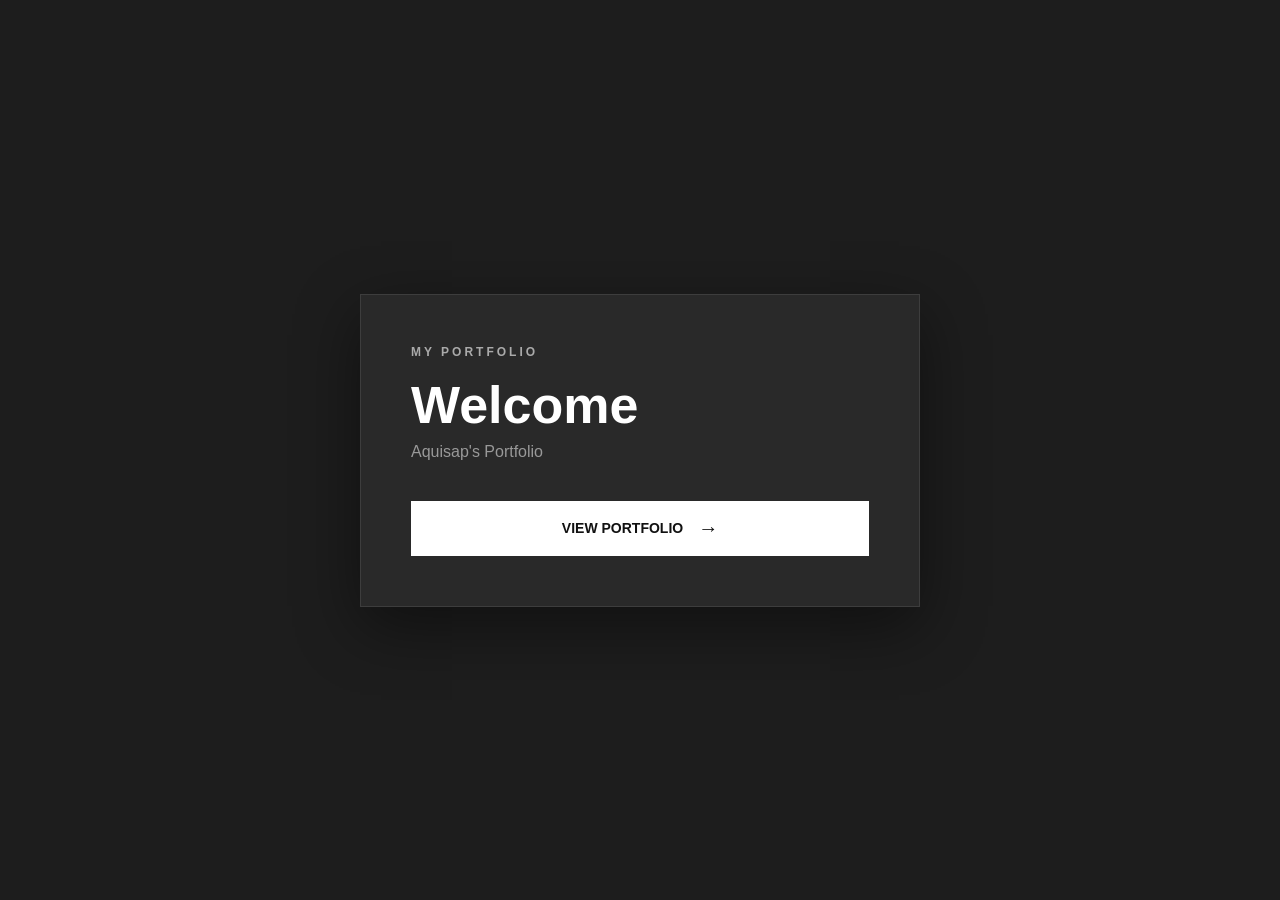
<file: index.html>
<!DOCTYPE html>
<html lang="en">

	<head>
		<meta charset="UTF-8" />
		<meta name="viewport" content="width=device-width, initial-scale=1.0" />

		<title>Aquisap's Portfolio</title>

		<link rel="stylesheet" href="style.css" />
	</head>

	<body class="input-page">

		<div class="input-container">

			<div class="form-header">
				<span>MY PORTFOLIO</span>
			</div>

			<h1>Welcome</h1>

			<p class="form-description">
				Aquisap's Portfolio
			</p>

			<a href="home.html" class="form-button" style="text-decoration: none;">VIEW PORTFOLIO <span>→</span></a>

		</div>

	</body>

</html>
</file>
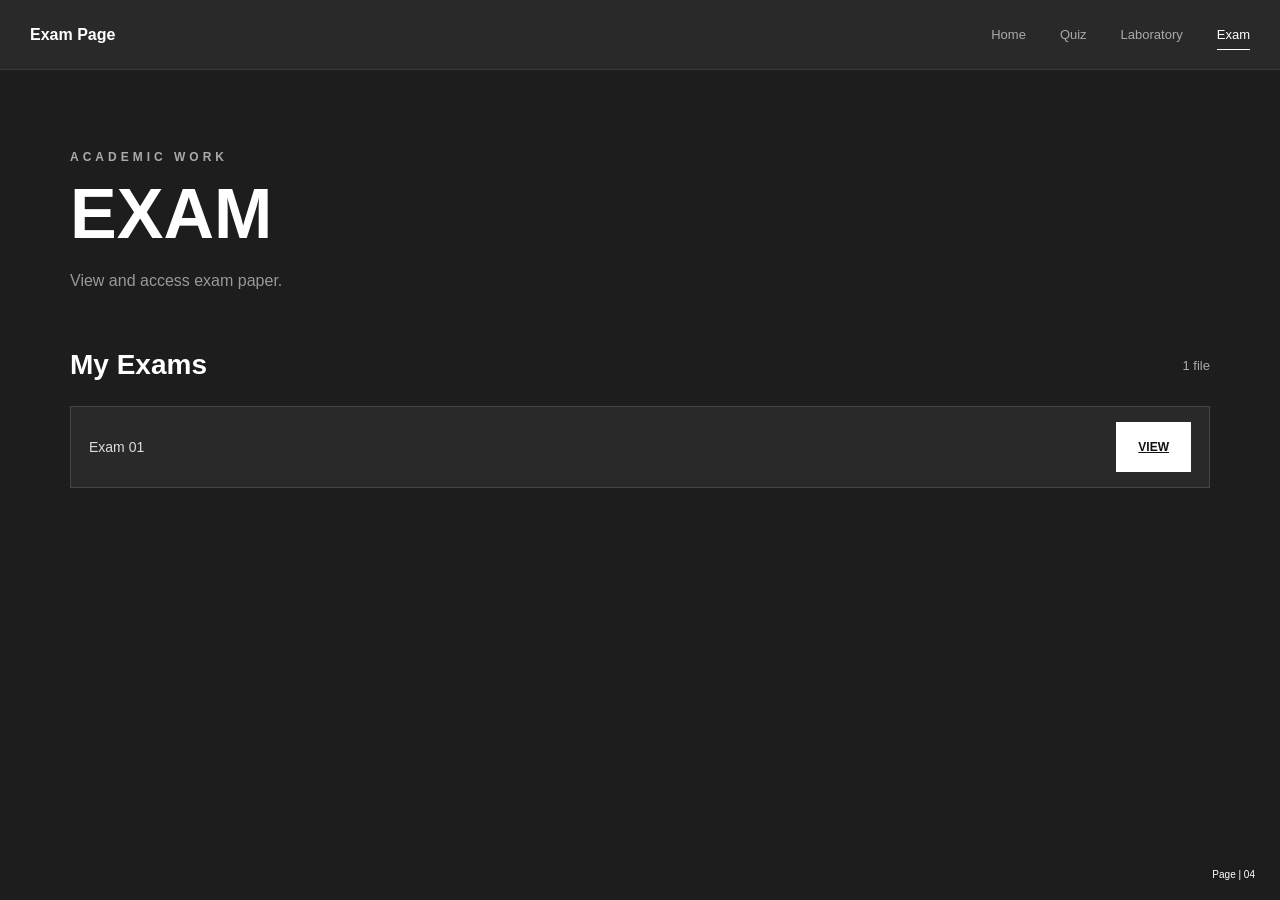
<file: exam.html>
<!DOCTYPE html>

<html lang="en">

<head>

    <meta charset="UTF-8">

    <meta name="viewport"
          content="width=device-width, initial-scale=1.0">

    <title>Exam</title>

    <link rel="stylesheet"
          href="style.css">

</head>


<body class="default-page">


    <!-- NAVIGATION -->

    <header class="navbar">

        <div class="logo">
            Exam Page
        </div>


        <nav id="mainNav">

            <a href="home.html">
                Home
            </a>

            <a href="quiz.html">
                Quiz
            </a>

            <a href="laboratory.html">
                Laboratory
            </a>

            <a href="exam.html"
				class="active">
                Exam
            </a>

        </nav>


        <button
            type="button"
            class="menu"
            id="menuButton"
            aria-label="Open Menu">

            <span></span>
            <span></span>
            <span></span>

        </button>

    </header>



    <!-- MAIN PAGE -->

    <main class="inner-page">


        <!-- PAGE INTRO -->

        <section class="page-intro">

            <span>
                ACADEMIC WORK
            </span>

            <h1>
                EXAM
            </h1>

            <p>
                View and access exam paper.
            </p>

        </section>



        <!-- PDF FILES -->

        <section class="submissions">


            <div class="submission-header">

                <h2>
                    My Exams
                </h2>

                <span id="pdfCount">
                    0 files
                </span>

            </div>


            <div
                id="pdfList"
                class="pdf-list">

            </div>


        </section>



        <!-- PAGE NUMBER -->

        <div class="page-number">
            Page | 04
        </div>


    </main>



    <!-- JAVASCRIPT -->

    <script>

        const pdfFiles = [

            {
                name: "Exam 01",
                link: "Quizes/Quiz1.pdf"
            },

        ];



        /* =====================================================
           GET ELEMENTS
        ===================================================== */


        const pdfList =
            document.getElementById("pdfList");


        const pdfCount =
            document.getElementById("pdfCount");


        const menuButton =
            document.getElementById("menuButton");


        const mainNav =
            document.getElementById("mainNav");



        /* =====================================================
           SHOW PDF FILES
        ===================================================== */


        function showPdfs() {


            pdfList.innerHTML = "";


            /* PDF COUNT */

            if (pdfFiles.length === 1) {

                pdfCount.textContent =
                    "1 file";

            } else {

                pdfCount.textContent =
                    pdfFiles.length + " files";

            }



            /* NO PDF */

            if (pdfFiles.length === 0) {


                const emptyBox =
                    document.createElement("div");


                emptyBox.className =
                    "no-submission";


                const emptyText =
                    document.createElement("p");


                emptyText.textContent =
                    "No PDF files available.";


                emptyBox.appendChild(
                    emptyText
                );


                pdfList.appendChild(
                    emptyBox
                );


                return;

            }



            /* DISPLAY PDF FILES */

            pdfFiles.forEach(
                function (pdf) {


                    const row =
                        document.createElement("div");


                    row.className =
                        "pdf-row";



                    /* PDF NAME */

                    const name =
                        document.createElement("span");


                    name.className =
                        "pdf-anchor";


                    name.textContent =
                        pdf.name;



                    /* VIEW BUTTON */

                    const viewButton =
                        document.createElement("a");


                    viewButton.href =
                        pdf.link;


                    viewButton.target =
                        "_blank";


                    viewButton.rel =
                        "noopener noreferrer";


                    viewButton.className =
                        "add-button";


                    viewButton.textContent =
                        "VIEW";



                    /* ADD TO ROW */

                    row.appendChild(
                        name
                    );


                    row.appendChild(
                        viewButton
                    );



                    /* ADD TO LIST */

                    pdfList.appendChild(
                        row
                    );

                }
            );

        }



        /* =====================================================
           LOAD PDF FILES
        ===================================================== */


        showPdfs();



        /* =====================================================
           MOBILE MENU
        ===================================================== */


        menuButton.addEventListener(
            "click",
            function () {

                mainNav.classList.toggle(
                    "show"
                );

            }
        );


    </script>


</body>

</html>
</file>
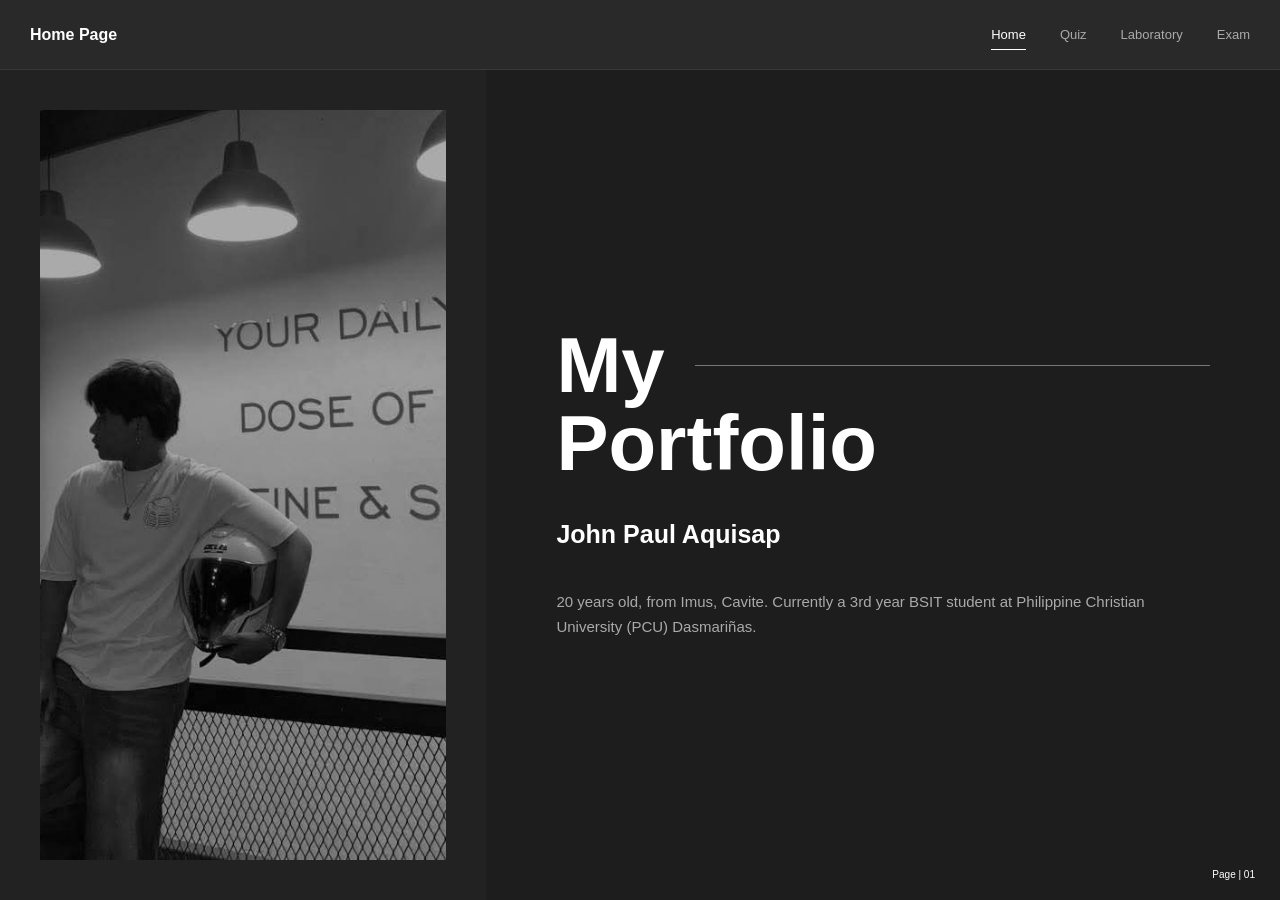
<file: home.html>
<!DOCTYPE html>
<html lang="en">

	<head>

		<meta charset="UTF-8" />

		<meta name="viewport"
			  content="width=device-width, initial-scale=1.0" />

		<title>Aquisap's Portfolio</title>

		<link rel="stylesheet"
			  href="style.css" />

		<style>

			/* =========================
			HOME IMAGE SIZE
			========================= */

			.hero {

			grid-template-columns: 38% 62%;

			}


			.hero-image {

			height: calc(100vh - 70px);

			display: flex;

			align-items: center;

			justify-content: center;

			padding: 40px;

			}


			.image-wrapper {

			width: 100%;

			height: 100%;

			max-width: 500px;

			overflow: hidden;

			}


			.hero-image img {

			width: 100%;

			height: 100%;

			object-fit: cover;

			object-position: center;

			filter: grayscale(100%);

			display: block;

			}


			/* =========================
			MOBILE
			========================= */

			@media (max-width: 1000px) {

			.hero {

			grid-template-columns: 40% 60%;

			}

			.hero-image {

			padding: 30px;

			}

			}


			@media (max-width: 700px) {

			.hero {

			display: block;

			min-height: auto;

			}


			.hero-image {

			height: 400px;

			padding: 25px;

			}


			.image-wrapper {

			max-width: 350px;

			}

			}


			@media (max-width: 450px) {

			.hero-image {

			height: 350px;

			padding: 20px;

			}

			}

		</style>

	</head>


	<body class="default-page">


		<!-- NAVIGATION -->

		<header class="navbar">

			<div class="logo">
				Home Page
			</div>


			<nav id="mainNav">

				<a href="home.html"
				   class="active">
					Home
				</a>

				<a href="quiz.html">
					Quiz
				</a>

				<a href="laboratory.html">
					Laboratory
				</a>

				<a href="exam.html">
					Exam
				</a>

			</nav>


			<button
				type="button"
				class="menu"
				id="menuButton"
				aria-label="Open Menu">

				<span></span>
				<span></span>
				<span></span>

			</button>

		</header>


		<!-- MAIN PORTFOLIO -->

		<main class="hero">


			<!-- LEFT PHOTO -->

			<section class="hero-image">

				<div class="image-wrapper">

					

					<img
						id="profileDisplay"
						src="profile.jpg"
						alt="Profile Photo" />

				</div>

			</section>


			<!-- RIGHT CONTENT -->

			<section class="hero-content">


				<div class="title-line">

					<h1>
						My
					</h1>

					<div></div>

				</div>


				<h1 class="portfolio-title">
					Portfolio
				</h1>


				<h2 id="displayName">
					John Paul Aquisap
				</h2>


				<p id="displayDetails">
20 years old, from Imus, Cavite. Currently a 3rd year BSIT student at Philippine Christian University (PCU) Dasmariñas.
				</p>


			</section>


			<!-- PAGE NUMBER -->

			<div class="page-number">
				Page | 01
			</div>


		</main>


		<!-- JAVASCRIPT -->

		<script>


			/* =========================
			MOBILE MENU
			========================= */

			const menuButton =
			document.getElementById(
			"menuButton"
			);


			const mainNav =
			document.getElementById(
			"mainNav"
			);


			if (menuButton) {

			menuButton.addEventListener(
			"click",
			function () {

			mainNav.classList.toggle(
			"show"
			);

			}
			);

			}

		</script>


	</body>

</html>
</file>
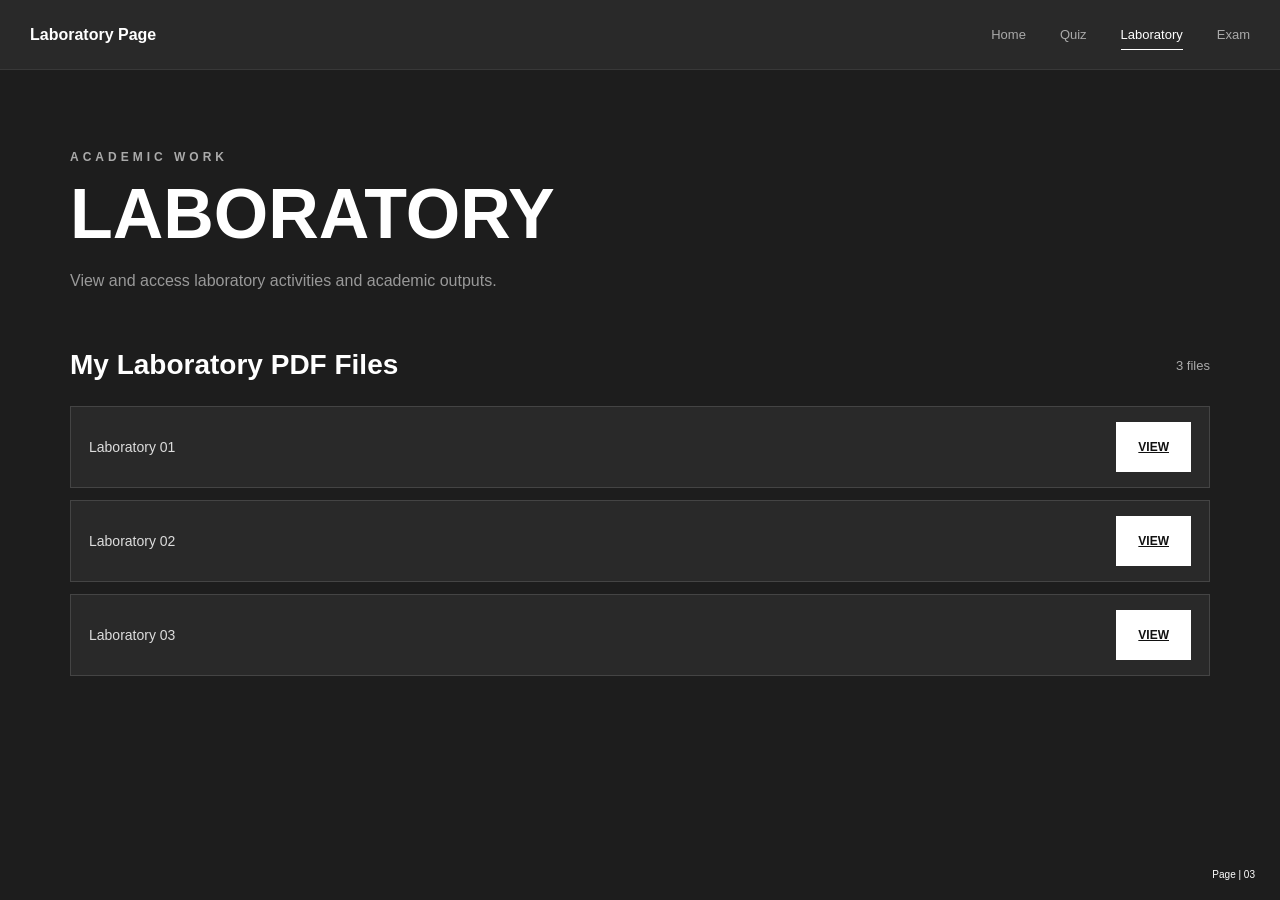
<file: laboratory.html>
<!DOCTYPE html>

<html lang="en">

<head>

    <meta charset="UTF-8">

    <meta name="viewport"
          content="width=device-width, initial-scale=1.0">

    <title>Laboratory</title>

    <link rel="stylesheet"
          href="style.css">

</head>


<body class="default-page">


    <!-- NAVIGATION -->

    <header class="navbar">

        <div class="logo">
            Laboratory Page
        </div>


        <nav id="mainNav">

            <a href="home.html">
                Home
            </a>

            <a href="quiz.html">
                Quiz
            </a>

            <a href="laboratory.html"
               class="active">
                Laboratory
            </a>

            <a href="exam.html">
                Exam
            </a>

        </nav>


        <button
            type="button"
            class="menu"
            id="menuButton"
            aria-label="Open Menu">

            <span></span>
            <span></span>
            <span></span>

        </button>

    </header>



    <!-- MAIN PAGE -->

    <main class="inner-page">


        <!-- PAGE INTRO -->

        <section class="page-intro">

            <span>
                ACADEMIC WORK
            </span>

            <h1>
                LABORATORY
            </h1>

            <p>
                View and access laboratory activities
                and academic outputs.
            </p>

        </section>



        <!-- PDF FILES -->

        <section class="submissions">


            <div class="submission-header">

                <h2>
                    My Laboratory PDF Files
                </h2>

                <span id="pdfCount">
                    0 files
                </span>

            </div>


            <div
                id="pdfList"
                class="pdf-list">

            </div>


        </section>



        <!-- PAGE NUMBER -->

        <div class="page-number">
            Page | 03
        </div>


    </main>



    <!-- JAVASCRIPT -->

    <script>

        const pdfFiles = [

            {
                name: "Laboratory 01",
                link: "pdfs/Laboratory1.pdf"
            },

            {
                name: "Laboratory 02",
                link: "pdfs/Laboratory2.pdf"
            },

            {
                name: "Laboratory 03",
                link: "pdfs/Laboratory3.pdf"
            },


        ];



        /* =====================================================
           GET ELEMENTS
        ===================================================== */


        const pdfList =
            document.getElementById("pdfList");


        const pdfCount =
            document.getElementById("pdfCount");


        const menuButton =
            document.getElementById("menuButton");


        const mainNav =
            document.getElementById("mainNav");



        /* =====================================================
           SHOW PDF FILES
        ===================================================== */


        function showPdfs() {


            pdfList.innerHTML = "";


            /* PDF COUNT */

            if (pdfFiles.length === 1) {

                pdfCount.textContent =
                    "1 file";

            } else {

                pdfCount.textContent =
                    pdfFiles.length + " files";

            }



            /* NO PDF */

            if (pdfFiles.length === 0) {


                const emptyBox =
                    document.createElement("div");


                emptyBox.className =
                    "no-submission";


                const emptyText =
                    document.createElement("p");


                emptyText.textContent =
                    "No PDF files available.";


                emptyBox.appendChild(
                    emptyText
                );


                pdfList.appendChild(
                    emptyBox
                );


                return;

            }



            /* DISPLAY PDF FILES */

            pdfFiles.forEach(
                function (pdf) {


                    const row =
                        document.createElement("div");


                    row.className =
                        "pdf-row";



                    /* PDF NAME */

                    const name =
                        document.createElement("span");


                    name.className =
                        "pdf-anchor";


                    name.textContent =
                        pdf.name;



                    /* VIEW BUTTON */

                    const viewButton =
                        document.createElement("a");


                    viewButton.href =
                        pdf.link;


                    viewButton.target =
                        "_blank";


                    viewButton.rel =
                        "noopener noreferrer";


                    viewButton.className =
                        "add-button";


                    viewButton.textContent =
                        "VIEW";



                    /* ADD TO ROW */

                    row.appendChild(
                        name
                    );


                    row.appendChild(
                        viewButton
                    );



                    /* ADD TO LIST */

                    pdfList.appendChild(
                        row
                    );

                }
            );

        }



        /* =====================================================
           LOAD PDF FILES
        ===================================================== */


        showPdfs();



        /* =====================================================
           MOBILE MENU
        ===================================================== */


        menuButton.addEventListener(
            "click",
            function () {

                mainNav.classList.toggle(
                    "show"
                );

            }
        );


    </script>


</body>

</html>
</file>
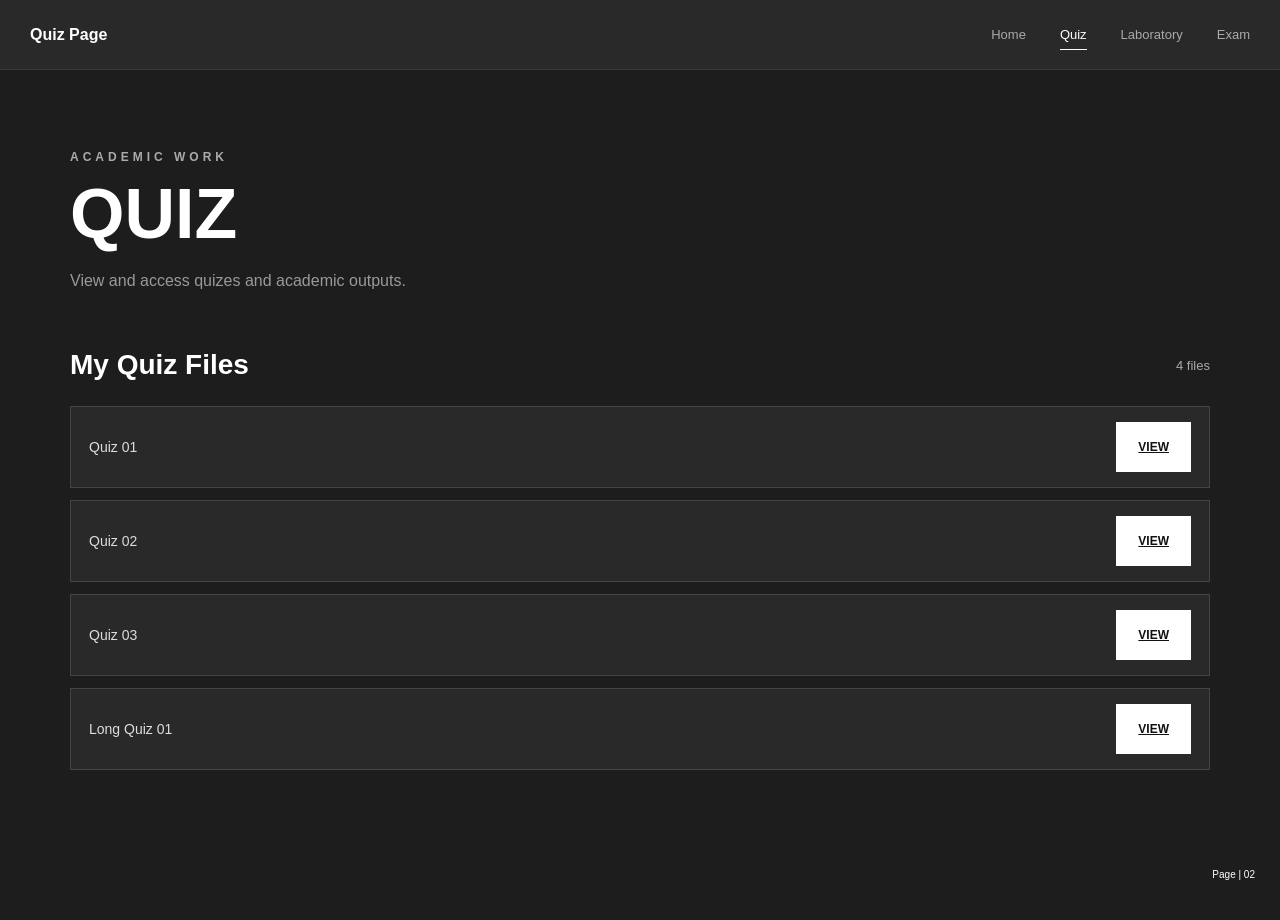
<file: quiz.html>
<!DOCTYPE html>

<html lang="en">

<head>

    <meta charset="UTF-8">

    <meta name="viewport"
          content="width=device-width, initial-scale=1.0">

    <title>Quiz</title>

    <link rel="stylesheet"
          href="style.css">

</head>


<body class="default-page">


    <!-- NAVIGATION -->

    <header class="navbar">

        <div class="logo">
            Quiz Page
        </div>


        <nav id="mainNav">

            <a href="home.html">
                Home
            </a>

            <a href="quiz.html"
				class="active">
                Quiz
            </a>

            <a href="laboratory.html">
                Laboratory
            </a>

            <a href="exam.html">
                Exam
            </a>

        </nav>


        <button
            type="button"
            class="menu"
            id="menuButton"
            aria-label="Open Menu">

            <span></span>
            <span></span>
            <span></span>

        </button>

    </header>



    <!-- MAIN PAGE -->

    <main class="inner-page">


        <!-- PAGE INTRO -->

        <section class="page-intro">

            <span>
                ACADEMIC WORK
            </span>

            <h1>
                QUIZ
            </h1>

            <p>
                View and access quizes
                and academic outputs.
            </p>

        </section>



        <!-- PDF FILES -->

        <section class="submissions">


            <div class="submission-header">

                <h2>
                    My Quiz Files
                </h2>

                <span id="pdfCount">
                    0 files
                </span>

            </div>


            <div
                id="pdfList"
                class="pdf-list">

            </div>


        </section>



        <!-- PAGE NUMBER -->

        <div class="page-number">
            Page | 02
        </div>


    </main>



    <!-- JAVASCRIPT -->

    <script>

        const pdfFiles = [

            {
                name: "Quiz 01",
                link: "Quizes/Quiz1.pdf"
            },

            {
                name: "Quiz 02",
                link: "Quizes/Quiz2.pdf"
            },

            {
                name: "Quiz 03",
                link: "Quizes/Quiz3.pdf"
            },
			{
                name: "Long Quiz 01",
                link: "Quizes/LQ3.pdf"
            },


        ];



        /* =====================================================
           GET ELEMENTS
        ===================================================== */


        const pdfList =
            document.getElementById("pdfList");


        const pdfCount =
            document.getElementById("pdfCount");


        const menuButton =
            document.getElementById("menuButton");


        const mainNav =
            document.getElementById("mainNav");



        /* =====================================================
           SHOW PDF FILES
        ===================================================== */


        function showPdfs() {


            pdfList.innerHTML = "";


            /* PDF COUNT */

            if (pdfFiles.length === 1) {

                pdfCount.textContent =
                    "1 file";

            } else {

                pdfCount.textContent =
                    pdfFiles.length + " files";

            }



            /* NO PDF */

            if (pdfFiles.length === 0) {


                const emptyBox =
                    document.createElement("div");


                emptyBox.className =
                    "no-submission";


                const emptyText =
                    document.createElement("p");


                emptyText.textContent =
                    "No PDF files available.";


                emptyBox.appendChild(
                    emptyText
                );


                pdfList.appendChild(
                    emptyBox
                );


                return;

            }



            /* DISPLAY PDF FILES */

            pdfFiles.forEach(
                function (pdf) {


                    const row =
                        document.createElement("div");


                    row.className =
                        "pdf-row";



                    /* PDF NAME */

                    const name =
                        document.createElement("span");


                    name.className =
                        "pdf-anchor";


                    name.textContent =
                        pdf.name;



                    /* VIEW BUTTON */

                    const viewButton =
                        document.createElement("a");


                    viewButton.href =
                        pdf.link;


                    viewButton.target =
                        "_blank";


                    viewButton.rel =
                        "noopener noreferrer";


                    viewButton.className =
                        "add-button";


                    viewButton.textContent =
                        "VIEW";



                    /* ADD TO ROW */

                    row.appendChild(
                        name
                    );


                    row.appendChild(
                        viewButton
                    );



                    /* ADD TO LIST */

                    pdfList.appendChild(
                        row
                    );

                }
            );

        }



        /* =====================================================
           LOAD PDF FILES
        ===================================================== */


        showPdfs();



        /* =====================================================
           MOBILE MENU
        ===================================================== */


        menuButton.addEventListener(
            "click",
            function () {

                mainNav.classList.toggle(
                    "show"
                );

            }
        );


    </script>


</body>

</html>
</file>
<file: style.css>
/* =====================================================
   RESET
===================================================== */

* {
    margin: 0;
    padding: 0;
    box-sizing: border-box;
}


html {
    scroll-behavior: smooth;
}


body {
    font-family:
        Arial,
        Helvetica,
        sans-serif;

    color: white;
}


a {
    color: inherit;
}


/* =====================================================
   INPUT PAGE
===================================================== */

.input-page {

    min-height: 100vh;

    background: #1d1d1d;

    display: flex;

    justify-content: center;

    align-items: center;

    padding: 30px;
}


.input-container {

    width: 100%;

    max-width: 560px;

    background: #292929;

    padding: 50px;

    border: 1px solid #3d3d3d;

    box-shadow:
        0 20px 60px
        rgba(0, 0, 0, 0.45);

}


.form-header {

    color: #aaa;

    font-size: 12px;

    font-weight: bold;

    letter-spacing: 3px;

    margin-bottom: 20px;
}


.input-container h1 {

    font-size: 52px;

    line-height: 1;

    margin-bottom: 12px;

    font-weight: 700;
}


.form-description {

    color: #999;

    font-size: 16px;

    margin-bottom: 40px;
}


/* FORM */

.form-group {

    margin-bottom: 25px;
}


.form-group label {

    display: block;

    color: #ddd;

    font-size: 13px;

    font-weight: bold;

    letter-spacing: 1px;

    margin-bottom: 9px;
}


.input-container input,
.input-container textarea {

    width: 100%;

    background: #1c1c1c;

    border: 1px solid #555;

    color: white;

    padding: 16px;

    font-size: 16px;

    outline: none;

    transition: 0.2s;
}


.input-container input {

    height: 55px;
}


.input-container textarea {

    height: 145px;

    resize: vertical;
}


.input-container input::placeholder,
.input-container textarea::placeholder {

    color: #777;
}


.input-container input:focus,
.input-container textarea:focus {

    border-color: #aaa;

    background: #191919;
}


/* FILE INPUT */

.file-input {

    position: relative;

    width: 100%;

    height: 55px;

    border: 1px dashed #555;

    background: #1c1c1c;

    display: flex;

    align-items: center;

    padding: 0 16px;

    overflow: hidden;
}


.file-input input {

    position: absolute;

    inset: 0;

    width: 100%;

    height: 100%;

    opacity: 0;

    cursor: pointer;
}


.file-input span {

    color: #888;

    font-size: 15px;

    pointer-events: none;
}


/* IMAGE PREVIEW */

.profile-preview {

    display: none;

    width: 120px;

    height: 120px;

    margin: -5px 0 25px;

    border: 2px solid #777;

    padding: 4px;
}


.profile-preview.show {

    display: block;
}


.profile-preview img {

    width: 100%;

    height: 100%;

    object-fit: cover;

    filter: grayscale(100%);
}


/* FORM BUTTON */

.form-button {

    width: 100%;

    height: 55px;

    border: none;

    background: white;

    color: #111;

    font-size: 14px;

    font-weight: bold;

    cursor: pointer;

    display: flex;

    align-items: center;

    justify-content: center;

    gap: 15px;

    transition: 0.2s;
}


.form-button span {

    font-size: 20px;
}


.form-button:hover {

    background: #ddd;

    transform: translateY(-1px);
}


.form-note {

    color: #777;

    font-size: 12px;

    text-align: center;

    margin-top: 22px;
}


/* =====================================================
   DEFAULT PAGE
===================================================== */

.default-page {

    background: #1d1d1d;

    color: white;

    min-height: 100vh;
}


/* =====================================================
   NAVBAR
===================================================== */

.navbar {

    height: 70px;

    background: #292929;

    display: flex;

    align-items: center;

    justify-content: space-between;

    padding: 0 30px;

    border-bottom: 1px solid #383838;

    position: relative;

    z-index: 100;
}


.logo {

    font-size: 16px;

    font-weight: bold;

    color: white;

    text-decoration: none;
}


.navbar nav {

    display: flex;

    align-items: center;

    gap: 34px;
}


.navbar nav a {

    color: #aaa;

    text-decoration: none;

    font-size: 13px;

    transition: 0.2s;

    position: relative;
}


.navbar nav a:hover {

    color: white;
}


.navbar nav a.active {

    color: white;
}


.navbar nav a.active::after {

    content: "";

    position: absolute;

    left: 0;

    right: 0;

    bottom: -8px;

    height: 1px;

    background: white;
}


/* MOBILE MENU */

.menu {

    display: none;

    background: transparent;

    border: none;

    width: 30px;

    cursor: pointer;
}


.menu span {

    display: block;

    height: 1px;

    background: white;

    margin: 6px 0;
}


/* =====================================================
   HOME
===================================================== */

.hero {

    min-height:
        calc(100vh - 70px);

    display: grid;

    grid-template-columns:
        44% 56%;

    position: relative;
}


/* PHOTO */

.hero-image {

    height:
        calc(100vh - 70px);

    overflow: hidden;

    background: #222;
}


.image-wrapper {

    width: 100%;

    height: 100%;
}


.hero-image img {

    width: 100%;

    height: 100%;

    object-fit: cover;

    object-position: top;

    filter: grayscale(100%);

    display: block;
}


/* CONTENT */

.hero-content {

    display: flex;

    flex-direction: column;

    justify-content: center;

    padding: 70px;

    background: #1d1d1d;
}


/* TITLE */

.title-line {

    display: flex;

    align-items: center;

    gap: 30px;
}


.title-line h1 {

    font-size: 78px;

    line-height: 0.9;

    font-weight: 700;
}


.title-line div {

    height: 1px;

    background: #777;

    flex: 1;
}


.portfolio-title {

    font-size: 78px;

    line-height: 0.9;

    margin-top: 8px;

    font-weight: 700;
}


/* NAME */

#displayName {

    font-size: 25px;

    margin-top: 42px;

    margin-bottom: 14px;

    font-weight: 700;
}


/* DETAILS */

#displayDetails {

    max-width: 600px;

    color: #aaa;

    font-size: 15px;

    line-height: 1.7;

    white-space: pre-line;
}


/* HOME BUTTONS */

.home-buttons {

    display: flex;

    align-items: center;

    gap: 25px;

    margin-top: 30px;
}


.explore-btn {

    display: inline-flex;

    align-items: center;

    justify-content: center;

    min-height: 48px;

    padding: 0 22px;

    background: white;

    color: black;

    text-decoration: none;

    font-size: 12px;

    font-weight: bold;

    transition: 0.2s;
}


.explore-btn:hover {

    background: #ddd;

    transform: translateY(-1px);
}


.text-button {

    color: #bbb;

    text-decoration: none;

    font-size: 13px;

    transition: 0.2s;
}


.text-button:hover {

    color: white;
}


/* PAGE NUMBER */

.page-number {

    position: fixed;

    bottom: 20px;

    right: 25px;

    font-size: 10px;

    color: white;

    z-index: 50;
}


/* =====================================================
   INNER PAGES
===================================================== */

.inner-page {

    max-width: 1400px;

    margin: 0 auto;

    padding: 80px 70px 100px;

    position: relative;
}


.page-intro {

    margin-bottom: 55px;
}


.page-intro span {

    display: block;

    color: #aaa;

    font-size: 12px;

    font-weight: bold;

    letter-spacing: 4px;

    margin-bottom: 15px;
}


.page-intro h1 {

    font-size: 70px;

    line-height: 1;

    margin-bottom: 18px;
}


.page-intro p {

    color: #999;

    font-size: 16px;

    line-height: 1.7;

    max-width: 650px;
}


/* =====================================================
   LABORATORY
===================================================== */

.laboratory-box {

    background: #292929;

    border: 1px solid #3b3b3b;

    padding: 30px;

    margin-bottom: 60px;
}


.lab-actions {

    display: flex;

    align-items: center;

    gap: 12px;

    flex-wrap: wrap;
}


.choose-button,
.add-button,
.clear-button {

    min-height: 50px;

    padding: 0 22px;

    display: inline-flex;

    align-items: center;

    justify-content: center;

    font-size: 12px;

    font-weight: bold;

    cursor: pointer;

    transition: 0.2s;
}


.choose-button {

    border: 1px solid #555;

    color: #ddd;

    background: #1d1d1d;
}


.choose-button:hover {

    border-color: #aaa;

    color: white;
}


.add-button {

    border: none;

    background: white;

    color: #111;
}


.add-button:hover {

    background: #ddd;
}


.clear-button {

    border: 1px solid #555;

    background: #333;

    color: #bbb;
}


.clear-button:hover {

    background: #444;

    color: white;
}


/* SELECTED IMAGES */

.selected-images {

    display: grid;

    grid-template-columns:
        repeat(auto-fill, minmax(150px, 1fr));

    gap: 15px;

    margin-top: 25px;
}


.empty-text {

    grid-column: 1 / -1;

    border: 1px dashed #555;

    padding: 35px;

    text-align: center;

    color: #777;

    font-size: 14px;
}


.selected-image {

    height: 150px;

    position: relative;

    overflow: hidden;

    background: #1d1d1d;

    border: 1px solid #444;
}


.selected-image img {

    width: 100%;

    height: 100%;

    object-fit: cover;
}


.remove-image {

    position: absolute;

    top: 8px;

    right: 8px;

    width: 28px;

    height: 28px;

    border: none;

    border-radius: 50%;

    background: rgba(0, 0, 0, 0.75);

    color: white;

    font-size: 18px;

    cursor: pointer;
}


.remove-image:hover {

    background: #555;
}


/* SUBMISSIONS */

.submissions {

    margin-bottom: 50px;
}


.submission-header {

    display: flex;

    align-items: center;

    justify-content: space-between;

    margin-bottom: 25px;
}


.submission-header h2 {

    font-size: 28px;
}


.submission-header span {

    color: #aaa;

    font-size: 13px;
}


.submission-grid {

    display: grid;

    grid-template-columns:
        repeat(3, 1fr);

    gap: 20px;
}


.no-submission {

    grid-column: 1 / -1;

    min-height: 220px;

    border: 1px dashed #555;

    display: flex;

    align-items: center;

    justify-content: center;

    color: #777;
}


.submission-card {

    height: 280px;

    position: relative;

    overflow: hidden;

    background: #292929;

    border: 1px solid #444;
}


.submission-card img {

    width: 100%;

    height: 100%;

    object-fit: cover;

    filter: grayscale(100%);

    transition: 0.3s;
}


.submission-card:hover img {

    filter: grayscale(0%);

    transform: scale(1.02);
}


.submission-label {

    position: absolute;

    left: 15px;

    bottom: 15px;

    padding: 8px 12px;

    background: rgba(0, 0, 0, 0.75);

    color: white;

    font-size: 11px;

    font-weight: bold;
}


/* =====================================================
   EXAM
===================================================== */

.simple-content {

    max-width: 850px;
}


.content-card {

    background: #292929;

    border: 1px solid #3b3b3b;

    padding: 40px;
}


.content-card h2 {

    font-size: 30px;

    margin-bottom: 15px;
}


.content-card p {

    color: #aaa;

    font-size: 16px;

    line-height: 1.7;
}


.content-line {

    width: 100%;

    height: 1px;

    background: #444;

    margin: 30px 0;
}


.small-note {

    font-size: 13px !important;

    color: #777 !important;
}


/* =====================================================
   CONTACT
===================================================== */

.contact-container {

    display: grid;

    grid-template-columns:
        40% 60%;

    background: #292929;

    border: 1px solid #3b3b3b;
}


.contact-details {

    padding: 40px;

    border-right: 1px solid #444;
}


.contact-item {

    margin-bottom: 35px;
}


.contact-item:last-child {

    margin-bottom: 0;
}


.contact-item span {

    display: block;

    color: #777;

    font-size: 11px;

    font-weight: bold;

    letter-spacing: 2px;

    margin-bottom: 9px;
}


.contact-item h2 {

    font-size: 18px;

    font-weight: normal;

    word-break: break-word;
}


.contact-form {

    padding: 40px;
}


.contact-form label {

    display: block;

    color: #bbb;

    font-size: 12px;

    font-weight: bold;

    letter-spacing: 1px;

    margin-bottom: 8px;

    margin-top: 20px;
}


.contact-form label:first-child {

    margin-top: 0;
}


.contact-form input,
.contact-form textarea {

    width: 100%;

    background: #1d1d1d;

    border: 1px solid #555;

    color: white;

    padding: 15px;

    outline: none;

    font-size: 15px;
}


.contact-form input {

    height: 50px;
}


.contact-form textarea {

    height: 140px;

    resize: vertical;
}


.contact-form input:focus,
.contact-form textarea:focus {

    border-color: #aaa;
}


.contact-form .form-button {

    width: auto;

    margin-top: 25px;

    padding: 0 25px;
}


/* =====================================================
   TABLET
===================================================== */

@media (max-width: 1000px) {


    .navbar {

        padding: 0 25px;
    }


    .navbar nav {

        gap: 20px;
    }


    .navbar nav a {

        font-size: 12px;
    }


    .hero {

        grid-template-columns:
            42% 58%;
    }


    .hero-content {

        padding: 50px;
    }


    .title-line h1,
    .portfolio-title {

        font-size: 60px;
    }


    .inner-page {

        padding:
            60px 40px 90px;
    }


    .submission-grid {

        grid-template-columns:
            repeat(2, 1fr);
    }


    .contact-container {

        grid-template-columns:
            1fr;
    }


    .contact-details {

        border-right: none;

        border-bottom: 1px solid #444;
    }

}


/* =====================================================
   MOBILE
===================================================== */

@media (max-width: 700px) {


    .navbar {

        height: 65px;

        padding: 0 20px;
    }


    .logo {

        font-size: 14px;
    }


    .menu {

        display: block;
    }


    .navbar nav {

        display: none;

        position: absolute;

        top: 65px;

        left: 0;

        right: 0;

        background: #292929;

        border-bottom: 1px solid #444;

        padding: 20px;

        flex-direction: column;

        align-items: flex-start;

        gap: 20px;
    }


    .navbar nav.show {

        display: flex;
    }


    .navbar nav a {

        font-size: 14px;
    }


    /* HOME */

    .hero {

        display: block;

        min-height: auto;
    }


    .hero-image {

        height: 480px;
    }


    .hero-content {

        padding: 50px 25px 90px;
    }


    .title-line {

        gap: 15px;
    }


    .title-line h1,
    .portfolio-title {

        font-size: 52px;
    }


    #displayName {

        font-size: 25px;

        margin-top: 30px;
    }


    #displayDetails {

        font-size: 15px;
    }


    .home-buttons {

        flex-wrap: wrap;
    }


    .page-number {

        display: none;
    }


    /* INNER PAGES */

    .inner-page {

        padding:
            50px 20px 80px;
    }


    .page-intro h1 {

        font-size: 55px;
    }


    .page-intro p {

        font-size: 15px;
    }


    /* LAB */

    .laboratory-box {

        padding: 20px;
    }


    .lab-actions {

        flex-direction: column;

        align-items: stretch;
    }


    .choose-button,
    .add-button,
    .clear-button {

        width: 100%;
    }


    .submission-grid {

        grid-template-columns:
            1fr;
    }


    .submission-card {

        height: 260px;
    }


    /* CONTACT */

    .contact-details,
    .contact-form {

        padding: 25px;
    }


    .contact-item h2 {

        font-size: 16px;
    }

}


/* =====================================================
   SMALL PHONE
===================================================== */

@media (max-width: 450px) {


    .input-page {

        padding: 15px;
    }


    .input-container {

        padding: 35px 22px;
    }


    .input-container h1 {

        font-size: 42px;
    }


    .hero-image {

        height: 400px;
    }


    .title-line h1,
    .portfolio-title {

        font-size: 45px;
    }


    .inner-page {

        padding-left: 15px;

        padding-right: 15px;
    }


    .page-intro h1 {

        font-size: 47px;
    }

}

/* LINK INPUT */

.link-input {

    flex: 1;

    min-width: 220px;

    height: 50px;

    background: #1d1d1d;

    border: 1px solid #555;

    color: white;

    padding: 0 16px;

    font-size: 14px;

    outline: none;
}


.link-input::placeholder {

    color: #777;
}


.link-input:focus {

    border-color: #aaa;
}


/* PDF PENDING LIST (BEFORE UPLOAD) */

.selected-pdfs {

    display: flex;

    flex-direction: column;

    gap: 10px;

    margin-top: 25px;
}


.pdf-pending-row {

    display: flex;

    align-items: center;

    justify-content: space-between;

    background: #1d1d1d;

    border: 1px solid #444;

    padding: 12px 16px;
}


.pdf-pending-name {

    color: #ddd;

    font-size: 14px;

    word-break: break-all;

    margin-right: 15px;
}


/* PDF LIST (SAVED) */

.pdf-list {

    display: flex;

    flex-direction: column;

    gap: 12px;
}


.pdf-row {

    display: flex;

    align-items: center;

    justify-content: space-between;

    background: #292929;

    border: 1px solid #444;

    padding: 15px 18px;
}


.pdf-anchor {

    color: #ddd;

    font-size: 14px;

    text-decoration: none;

    word-break: break-all;

    margin-right: 15px;
}


.pdf-anchor:hover {

    color: white;

    text-decoration: underline;
}


.remove-link {

    flex-shrink: 0;

    width: 28px;

    height: 28px;

    border: none;

    border-radius: 50%;

    background: rgba(0, 0, 0, 0.75);

    color: white;

    font-size: 18px;

    cursor: pointer;
}


.remove-link:hover {

    background: #555;
}
</file>
